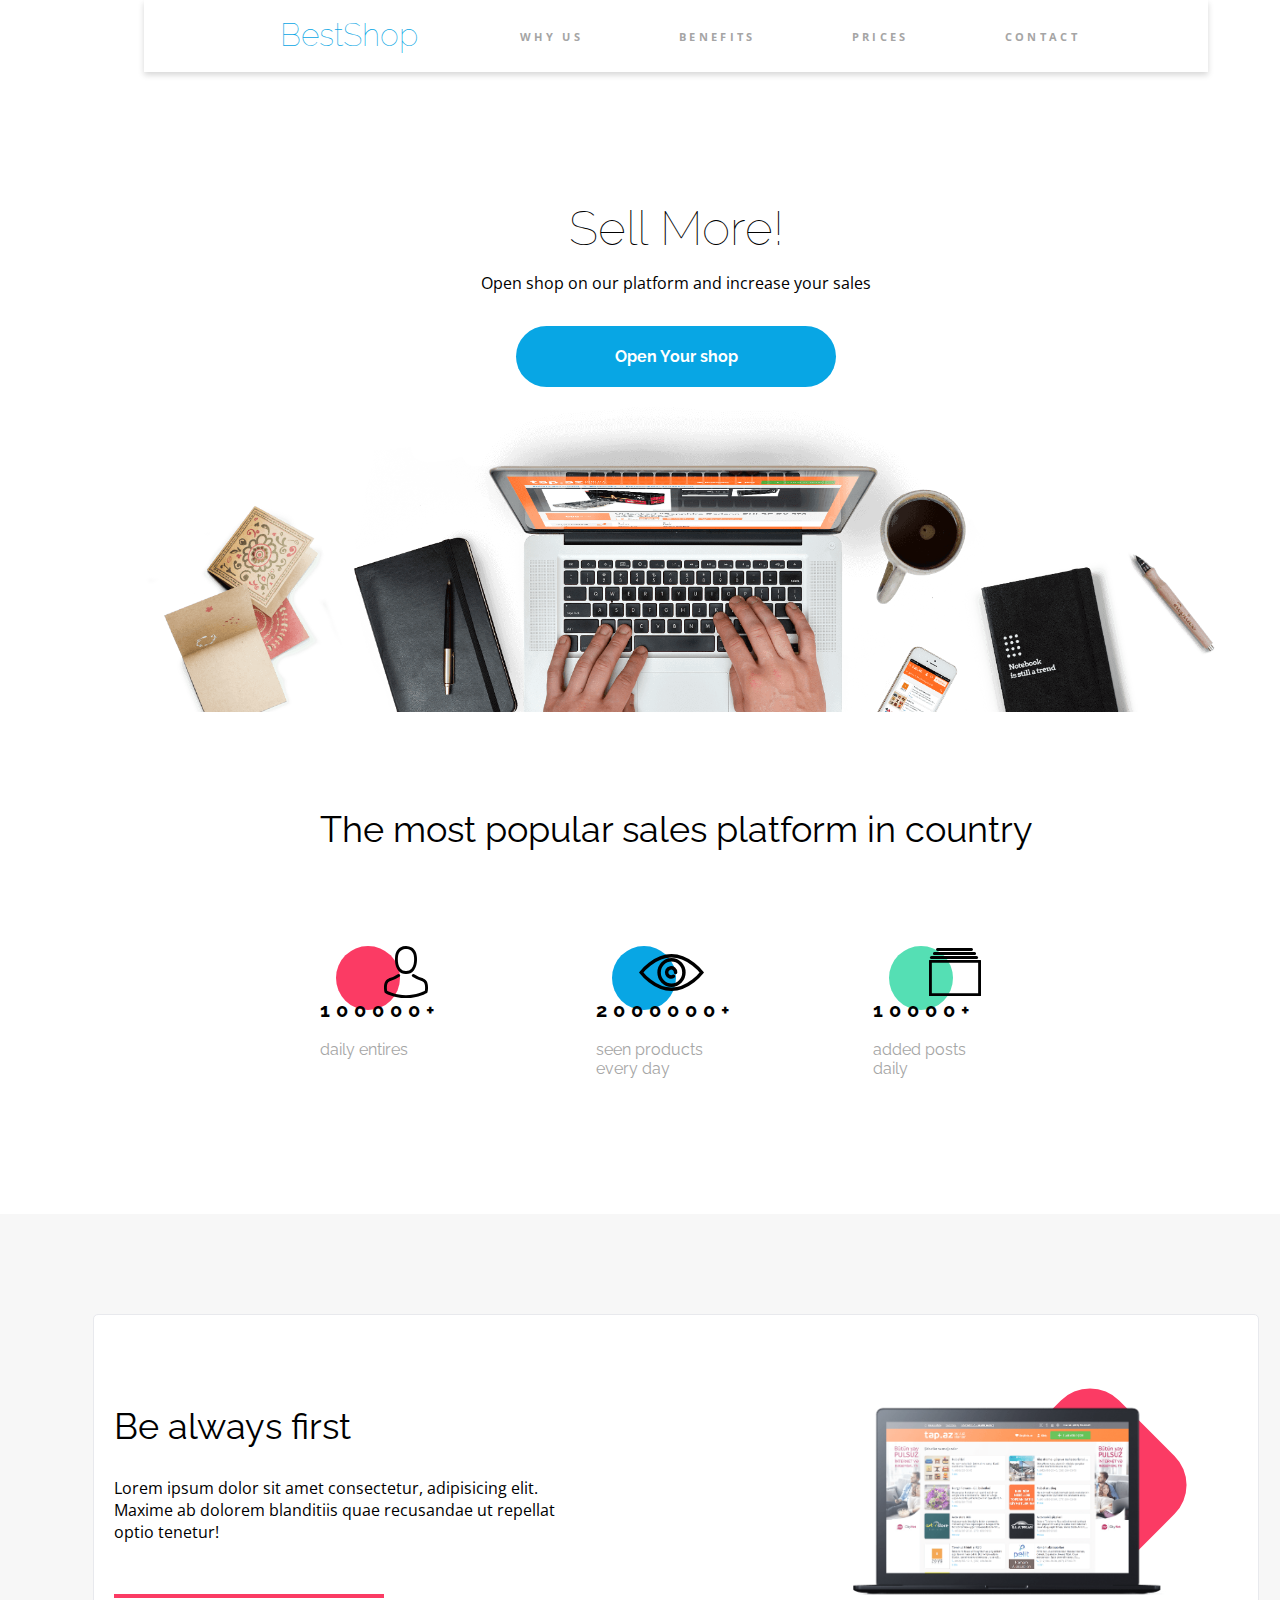
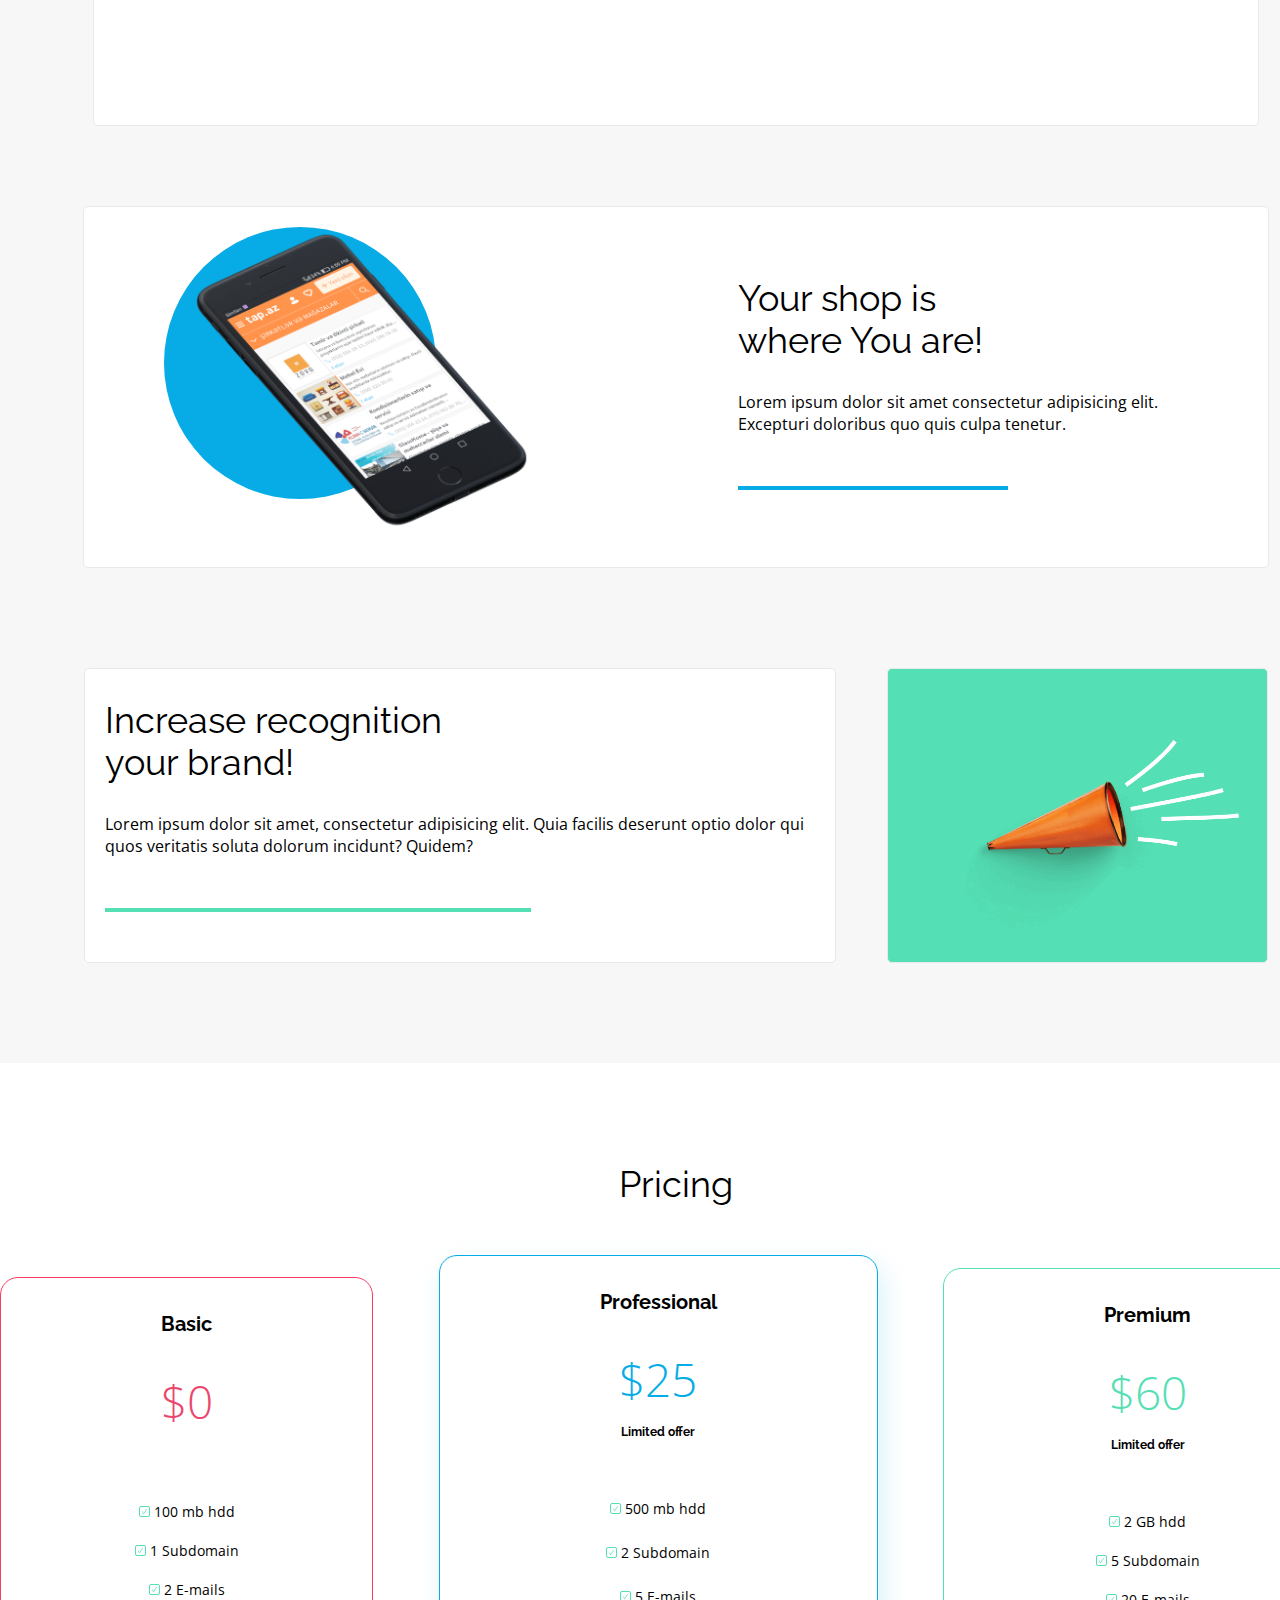
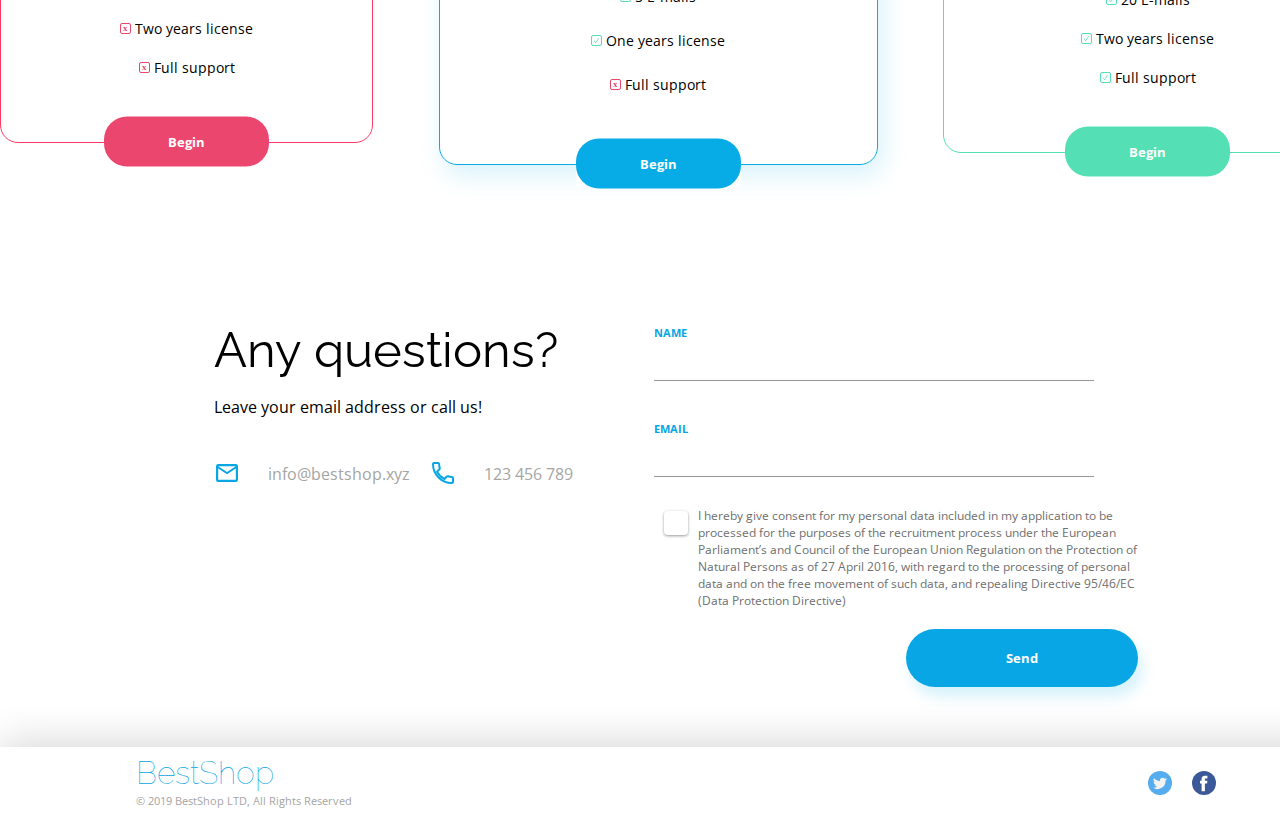
<file: index.html>
<!DOCTYPE html>
<html lang="en">

<head>
    <meta charset="UTF-8">
    <meta name="viewport" content="width=device-width, initial-scale=1.0">
    <meta http-equiv="X-UA-Compatible" content="ie=edge">
    <title>Document</title>
    <link
        href="https://fonts.googleapis.com/css?family=Open+Sans:300,400,600,700|Raleway:300,400,600,700&display=swap&subset=latin-ext"
        rel="stylesheet">
    <link rel="stylesheet" href="./css/styles.css">
</head>

<body>
    <div class="container">
        <header class="logo__nav">
            <a href="#" class="logo">BestShop</a>
            <nav class="header__nav">
                <ul class="nav__list">
                    <li><a href="#">why us</a></li>
                    <li><a href="#">benefits</a></li>
                    <li><a href="#">prices</a></li>
                    <li><a href="#">contact</a></li>
                </ul>
            </nav>
        </header>
        <section class="section1">
            <h1 class="section1__h1">Sell More!</h1>
            <span class="section1__span">Open shop on our platform and increase your sales</span>
            <button class="section1__btn">Open Your shop</button>
            <div class="background__img"></div>
        </section>
        </header>
        <section class="section2">
            <h2 class="section2__h2">The most popular sales platform in country</h2>
            <div class="section2__container">
                <div class="column">
                    <div class="column__icon column__icon1"></div>
                    <span class="column__numbers">100000+</span><br>
                    <span class="column__text">daily entires</span>
                </div>
                <div class="column">
                    <div class="column__icon column__icon2"></div>
                    <span class="column__numbers">2000000+</span><br>
                    <span class="column__text">seen products <br>every day</span>
                </div>
                <div class="column">
                    <div class="column__icon column__icon3"></div>
                    <span class="column__numbers">10000+</span><br>
                    <span class="column__text">added posts <br>daily</span>
                </div>
            </div>
        </section>
        <section class="section3">
            <article class="section3__article1">
                <div class="section3__text1">
                    <h1>Be always first</h1>
                    <p>Lorem ipsum dolor sit amet consectetur, adipisicing elit. Maxime ab dolorem blanditiis quae
                        recusandae ut repellat optio tenetur!</p>
                    <div class="border__bottom"></div>
                </div>
                <div class="container__img1">
                    <div class="section3__article1__img"></div>
                </div>
            </article>
            <article class="section3__article2">
                <div class="container__img2">
                    <div class="section3__article2__img"></div>
                </div>
                <div class="section3__text2">
                    <h1>Your shop is<br> where You are!</h1>
                    <p>Lorem ipsum dolor sit amet consectetur adipisicing elit. Excepturi doloribus quo quis culpa
                        tenetur.</p>
                    <div class="border__bottom"></div>
                </div>
            </article>
            <article class="section3__article3">
                <div class="section3__text3">
                    <h1>Increase recognition<br> your brand!</h1>
                    <p>Lorem ipsum dolor sit amet, consectetur adipisicing elit. Quia facilis deserunt optio dolor
                        qui quos veritatis soluta dolorum incidunt? Quidem?</p>
                    <div class="border__bottom"></div>
                </div>
                <div class="container__img3">
                    <div class="section3__article3__img"></div>
                </div>
            </article>
        </section>
        <section class="section4">
            <h3 class="section4__price">Pricing</h3>
            <div class="section4__conatiner">
                <div class="group">
                    <h3>Basic</h3>
                    <p class="price">$0</p>
                    <span><img src="02_attachment.pl/assets/Ckechmark-1.svg" alt=""> 100 mb hdd</span>
                    <span><img src="02_attachment.pl/assets/Ckechmark-1.svg" alt=""> 1 Subdomain</span>
                    <span><img src="02_attachment.pl/assets/Ckechmark-1.svg" alt=""> 2 E-mails</span>
                    <span><img src="02_attachment.pl/assets/Close.svg" alt=""> Two years license</span>
                    <span><img src="02_attachment.pl/assets/Close.svg" alt=""> Full support</span>
                    <button><a href="">Begin</a></button>
                </div>
                <div class="group">
                    <h3>Professional</h3>
                    <p class="price">$25</p class="price">
                    <p class="limited">Limited offer</p>
                    <span><img src="02_attachment.pl/assets/Ckechmark-1.svg" alt=""> 500 mb hdd</span>
                    <span><img src="02_attachment.pl/assets/Ckechmark-1.svg" alt=""> 2 Subdomain</span>
                    <span><img src="02_attachment.pl/assets/Ckechmark-1.svg" alt=""> 5 E-mails</span>
                    <span><img src="02_attachment.pl/assets/Ckechmark-1.svg" alt=""> One years license</span>
                    <span><img src="02_attachment.pl/assets/Close.svg" alt=""> Full support</span>
                    <button><a href="">Begin</a></button>
                </div>
                <div class="group">
                    <h3>Premium</h3>
                    <p class="price">$60</p>
                    <p class="limited">Limited offer </p>
                    <span><img src="02_attachment.pl/assets/Ckechmark-1.svg" alt=""> 2 GB hdd</span>
                    <span><img src="02_attachment.pl/assets/Ckechmark-1.svg" alt=""> 5 Subdomain</span>
                    <span><img src="02_attachment.pl/assets/Ckechmark-1.svg" alt=""> 20 E-mails</span>
                    <span><img src="02_attachment.pl/assets/Ckechmark-1.svg" alt=""> Two years license</span>
                    <span><img src="02_attachment.pl/assets/Ckechmark-1.svg" alt=""> Full support</span>
                    <button><a href="">Begin</a></button>
                </div>
            </div>
        </section>
        <section class="section5">
            <div class="section5__container">
                <div class="section5__questions">
                    <h2>Any questions?</h2>
                    <p>Leave your email address or call us!</p>
                    <div class="section5__container__spanimg">
                        <img src="./02_attachment.pl/assets/Mail Icon.svg" alt="">
                        <span>info@bestshop.xyz</span>
                        <img src="./02_attachment.pl/assets/Phone Icon.svg" alt="">
                        <span>123 456 789</span>
                    </div>
                </div>
                <form action="">
                    <label for="name">name</label>
                    <input class="input1" type="text">
                    <label for="email">email</label>
                    <input class="input1" type="email" name="" id="">
                    <div class="section5__conatiner__checkbox">
                        <div class="container__checkbox">
                            <input class="checkbox" type="checkbox" name="" id="">
                        </div>
                        <p>I hereby give consent for my personal data included in my application to be processed for the
                            purposes of the recruitment process under the European Parliament’s and Council of the
                            European
                            Union Regulation on the Protection of Natural Persons as of 27 April 2016, with regard to
                            the
                            processing of personal data and on the free movement of such data, and repealing Directive
                            95/46/EC (Data Protection Directive)</p>
                    </div>
                    <button><a href="">Send</a></button>
                </form>
            </div>
        </section>
        <footer class="section6">
            <div class="footer__logo">
                <a href="#" class="logo2">BestShop</a>
                <p>© 2019 BestShop LTD, All Rights Reserved</p>
            </div>
            <div class="footer__img">
                <img src="./02_attachment.pl/assets/Twitter.svg" alt="">
                <img src="./02_attachment.pl/assets/Facebook.svg" alt="">
            </div>
        </footer>
    </div>
</body>

</html>
</file>
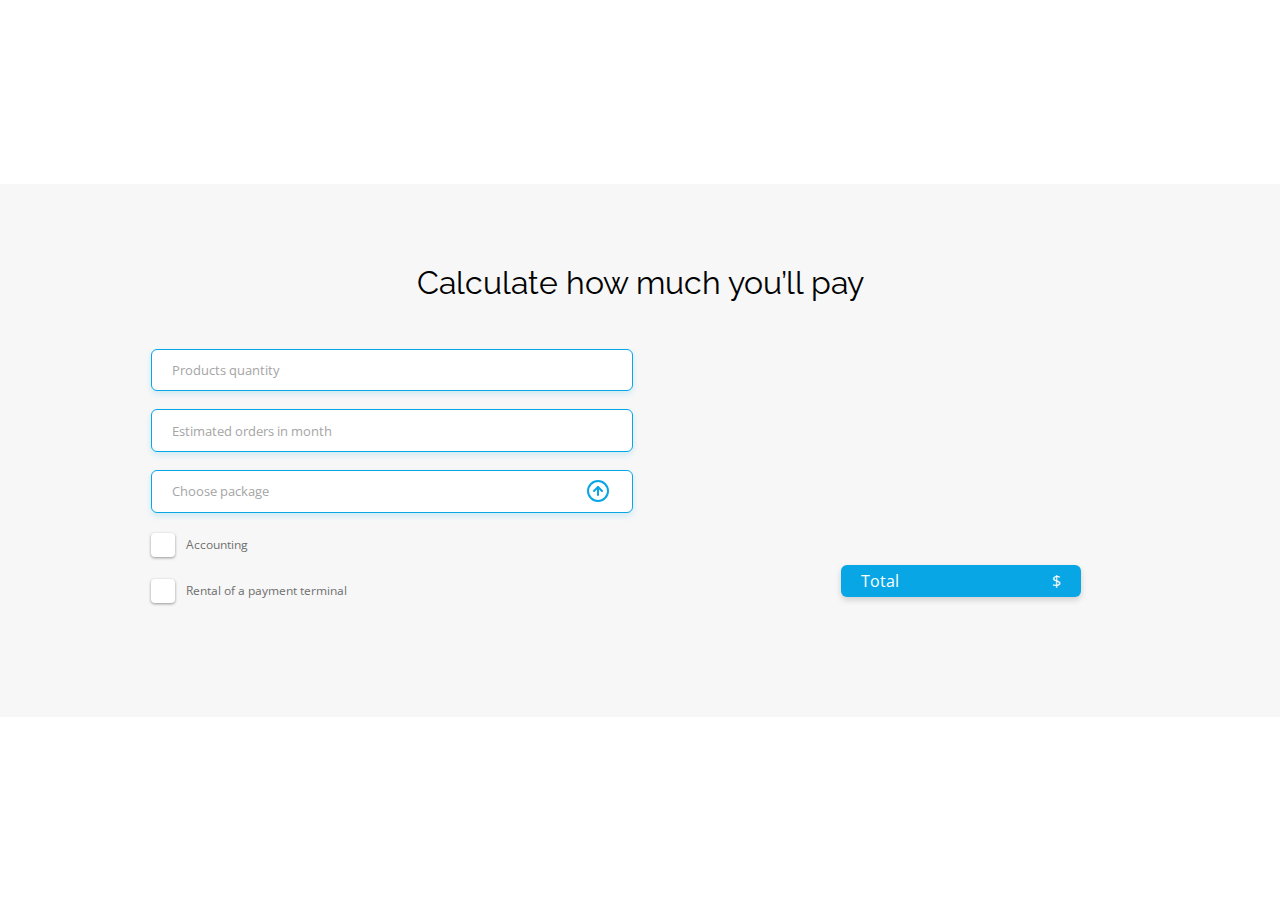
<file: Pricing Calculator/index.html>
<!DOCTYPE html>
<html lang="en">

<head>
    <meta charset="UTF-8">
    <meta name="viewport" content="width=device-width, initial-scale=1.0">
    <meta http-equiv="X-UA-Compatible" content="ie=edge">
    <title>Document</title>
    <link
        href="https://fonts.googleapis.com/css?family=Open+Sans:300,400,600,700|Raleway:300,400,600,700&display=swap&subset=latin-ext"
        rel="stylesheet">
    <link rel="stylesheet" href="./css/style.css">
</head>

<body>
    <div class="section__container">
        <h2 class="calculator__h2__text">Calculate how much you’ll pay</h2>
        <div class="calculator__container">
            <form action="">
                <input class="number" min="1" type="number" name="" step="1" id="quantity"
                    placeholder="Products quantity">
                <input class="number" min="1" type="number" name="" step="1" id="number__orders"
                    placeholder="Estimated orders in month">
                <select name="Choose package" id="package">
                    <option value="" disabled selected>Choose package<img src="./assets/Arrow Down.svg" alt=""></option>
                    <option value="Basic">Basic</option>
                    <option value="Professional">Professional</option>
                    <option value="Premium">Premium</option>
                </select>
                <div class="checkbox__container">
                    <input id="checkboxAccounting" class="checkbox" type="checkbox" name="">
                    <span class="checkbox__span">Accounting</span>
                </div>
                <div class="checkbox__container">
                    <input id="checkboxRental" class="checkbox" type="checkbox" name="">
                    <span class="checkbox__span">Rental of a
                        payment terminal</span>
                </div>
            </form>
            <div class="calculator__results">
                <div class="green productsdiv">
                    <p class="type">Products</p>
                    <p class="order products"> * $0.5</p>
                    <p class="price totalPrice">$</p>
                </div>
                <div class="green ordersdiv">
                    <p class="type">Orders</p>
                    <p class="order orders"> * $0.25</p>
                    <p class="price totalOrders">$</p>
                </div>
                <div class="green packagediv">
                    <p class="type">Package</p>
                    <p class="order package"></p>
                    <p class="price totalPackage">$</p>
                </div>
                <div class="green accountingdiv">
                    <p class="type">Accounting</p>
                    <p class="order"></p>
                    <p class="price totalAccount">$</p>
                </div>
                <div class="green rentaldiv">
                    <p class="type">Terminal</p>
                    <p class="order"></p>
                    <p class="price totalRental">$</p>
                </div>
                <div class="blue">
                    <p class="type">Total</p>
                    <p class="price big">$</p>
                </div>
            </div>
        </div>
    </div>

</body>
<script src="./js/app.js"></script>

</html>
</file>
<file: css/styles.css>
* {
    margin: 0;
    padding: 0;
}


:root {
    --font1-font-family: 'Raleway', sans-serif;
    --font2-font-family: 'Open Sans', sans-serif;
    --size1-font-size: 16px;
    --blue-color: #08A6E4;
    --red-color: #FB3B64;
    --green-color: #55DFB4;
    --black-color: #000000;
    --darkestGrey-color: #707070;
    --darkGrey-color: #95989A;
    --grey-color: #A5A5A5;
}

.container {
    display: flex;
    flex-direction: column;
    justify-content: center;
    align-items: center;
    max-width: 1352px;
    margin: 0 auto;
    flex-wrap: wrap;
}

.logo__nav {
    display: flex;
    justify-content: space-between;
    height: 4.5rem;
    max-width: 1352px;
    box-shadow: #00000029 0px 3px 6px;
}

.logo {
    width: 9rem;
    height: 2rem;
    font-family: var(--font1-font-family);
    font-weight: lighter;
    font-size: 2rem;
    width: 9rem;
    color: #08A6E4;
    text-decoration: none;
    padding: 1rem 0 1rem 8.5rem;
}

.header__nav {
    height: 100%;
}

.nav__list {
    display: flex;
    margin-right: 8rem;
    list-style: none;
    line-height: 4.5rem;
}

.nav__list li {
    margin-left: 6rem;
    height: 100%;
}

.nav__list li a {
    display: inline-block;
    height: 100%;
    font-size: 0.67rem;
    text-decoration: none;
    font-family: var(--font2-font-family);
    text-transform: uppercase;
    font-weight: bold;
    text-align: center;
    letter-spacing: 3.33px;
    color: #A5A5A5;

}

.nav__list li a:hover {
    color: #000000;
    border-bottom: 4px #08A6E4 solid;
}

.section1 {
    display: flex;
    flex-direction: column;
    align-items: center;
    height: 40rem;
    width: 100%;
}

.section1__h1 {
    font-family: var(--font1-font-family);
    font-size: 3rem;
    margin: 8rem auto 0 auto;
    text-align: center;
    font-weight: lighter;
}

.section1__span {
    font-family: var(--font2-font-family);
    margin: 1rem 0 2rem 0;

}

.section1__btn {
    display: inline-block;
    width: 25%;
    height: 7rem;
    background-color: #08A6E4;
    border-radius: 2.5rem;
    font-size: 1rem;
    font-family: var(--font1-font-family);
    color: #FFFFFF;
    font-weight: bold;
    border: none;
}


.background__img {
    background-image: url(../02_attachment.pl/assets/Background.png);
    height: 37rem;
    width: 100%;
    background-repeat: no-repeat;
    background-size: contain;
    background-position: bottom;
}

.section2__h2 {
    margin: 6rem 0;
    font-family: var(--font1-font-family);
    font-weight: 400;
    font-size: 2.25rem;
}

.section2__container {
    display: flex;
    justify-content: space-between;
    padding-bottom: 6.25rem;
}

.column {
    position: relative;
    height: 10.5rem;
    width: 10rem;
}

.column__icon {
    height: 3.25rem;
    width: 2.75rem;
    background-repeat: no-repeat;
    background-size: auto;
    background-position: right;
    padding: 0 3rem 0 1rem;
}

.column__icon1 {
    background-image: url(../02_attachment.pl/assets/Person.svg);
}

.column__icon2 {
    background-image: url(../02_attachment.pl/assets/Eye.svg);

}

.column__icon3 {
    background-image: url(../02_attachment.pl/assets/Catalog.svg);
}

.column__numbers,
.column__text {
    display: block;
}

.column__numbers {
    font-size: 20px;
    font-weight: 700;
    font-family: var(--font1-font-family);
    letter-spacing: 6px;
}

.column__text {
    font-family: var(--font1-font-family);
    color: #A5A5A5;
}

.column__icon1::after {
    content: "";
    width: 4rem;
    height: 4rem;
    background-color: #FB3B64;
    position: absolute;
    border-radius: 50%;
    z-index: -1;
}

.column__icon2::after {
    content: "";
    width: 4rem;
    height: 4rem;
    background-color: #08A6E4;
    position: absolute;
    border-radius: 50%;
    z-index: -1;
}

.column__icon3::after {
    content: "";
    width: 4rem;
    height: 4rem;
    background-color: #55DFB4;
    position: absolute;
    border-radius: 50%;
    z-index: -1;
}

/* kontener do ustawienia */

.section3 {
    display: flex;
    flex-direction: column;
    align-items: center;
    justify-content: space-around;
    width: 1352px;
    background-color: #F7F7F7;
    /* HEIGHT DO USUNIECIA */
    /* height: 200vh; */
}

.section3__article1 {
    display: flex;
    justify-content: space-between;
    width: 1124px;
    padding: 90px 20px 0 20px;
    background-color: #FFFFFF;
    border: #E8E9ED solid 1px;
    border-radius: 5px;
    position: relative;
    margin: 100px 100px 40px 100px;
}

.section3__text1 {
    display: flex;
    flex-direction: column;
    width: 40%;
}

.section3__text1 h1 {
    font-size: 36px;
    font-family: var(--font1-font-family);
    font-weight: 400;
    padding: 0 0 30px 0;
}

.section3__text1 p {
    font-size: 1rem;
    font-family: var(--font2-font-family);
    padding-bottom: 50px;
    line-height: 22px;
}

.section3__text1 .border__bottom {
    height: 1px;
    border-bottom: 4px solid #FB3B64;
    width: 60%;
}

.container__img1 {
    position: relative;
    height: 20rem;
    width: 400px;
    /* padding: 0 0 0 50px; */
}

.section3__article1__img {
    background-image: url(../02_attachment.pl/assets/Macbook.png);
    height: 12rem;
    width: 100%;
    background-repeat: no-repeat;
    background-size: contain;
    position: absolute;
    z-index: 2;

}

.container__img1:before {
    content: "";
    width: 10rem;
    height: 10rem;
    background-color: #FB3B64;
    transform: matrix(0.71, 0.71, -0.71, 0.71, 0, 0);
    border-radius: 41px;
    position: absolute;
    right: 17%;

}

.section3__article2 {
    display: flex;
    justify-content: space-between;
    width: 1124px;
    padding: 20px 30px;
    background-color: #FFFFFF;
    border: #E8E9ED solid 1px;
    border-radius: 5px;
    margin-top: 2.5rem;
    position: relative;
}

.section3__text2 {
    display: flex;
    flex-direction: column;
    width: 40%;
    padding-right: 50px;
}

.section3__text2 h1 {
    font-size: 36px;
    font-family: var(--font1-font-family);
    font-weight: 400;
    padding: 50px 0 30px 0;
}

.section3__text2 p {
    font-size: 1rem;
    font-family: var(--font2-font-family);
    padding-bottom: 50px;
    line-height: 22px;
}

.section3__text2 .border__bottom {
    height: 1px;
    border-bottom: 4px solid #07ACE6;
    width: 60%;
}

.container__img2 {
    position: relative;
    height: 20rem;
    width: 400px;
    padding: 0 0 0 50px;
}

.section3__article2__img {
    background-image: url(../02_attachment.pl/assets/iPhone.png);
    height: 20rem;
    width: 100%;
    background-repeat: no-repeat;
    background-size: contain;
    position: absolute;
}

.container__img2:before {
    content: "";
    width: 17rem;
    height: 17rem;
    background-color: #07ACE6;
    border-radius: 50%;
    position: absolute;
}

.section3__article3 {
    display: flex;
    justify-content: space-between;
    margin: 100px 100px 100px 100px;
    width: 1184px;

}

.section3__text3 {
    display: flex;
    flex-direction: column;
    width: 60%;
    padding: 30px 20px 50px 20px;
    background-color: #FFFFFF;
    border: #E8E9ED solid 1px;
    border-radius: 5px;
}

.section3__text3 h1 {
    font-size: 36px;
    font-family: var(--font1-font-family);
    font-weight: 400;
    padding: 0 0 30px 0;
}

.section3__text3 p {
    font-size: 1rem;
    font-family: var(--font2-font-family);
    padding-bottom: 50px;
    line-height: 22px;
}

.section3__text3 .border__bottom {
    height: 1px;
    border-bottom: 4px solid #55DFB4;
    width: 60%;
}

.container__img3 {
    width: 32%;
    background-color: #55DFB4;
    border: #E8E9ED solid 1px;
    border-radius: 5px;
    position: relative;
}

.section3__article3__img {
    background-image: url(../02_attachment.pl/assets/Trumpet.png);
    background-repeat: no-repeat;
    background-size: contain;
    width: 80%;
    height: 80%;
    position: absolute;
    transform: translate(16%, 30%);
}

.section4__conatiner {
    display: flex;
    justify-content: space-between;
    width: 1352px;
    margin-bottom: 100px;
    flex-wrap: nowrap;
    align-items: center;

}

.section4__price {
    margin: 100px auto 50px auto;
    text-align: center;
    font-family: var(--font1-font-family);
    font-size: 36px;
    line-height: 42px;
    font-weight: 400;
}

.group:nth-child(1) {
    border: 1px solid #FB3B64;
    border-radius: 18px;
}

.group:nth-child(2) {
    border: 1px solid #07ACE6;
    border-radius: 18px;
    box-shadow: 5px 10px 27px #07ACE629;
    margin: 0 60px;
}

.group:nth-child(3) {
    border: 1px solid #55DFB4;
    border-radius: 18px;
}

.group h3 {
    font-size: 20px;
    font-family: var(--font1-font-family);
    padding: 34px 160px;
}

.group .price {
    font-family: var(--font2-font-family);
    font-size: 46px;
    padding: 0 156px 0px 156px;
    text-align: center;
    font-weight: lighter;
}

.group:nth-child(1) .price {
    padding-bottom: 70px;
    color: #EB476E;
}

.group:nth-child(2) .price {
    color: #07ACE6;
}

.group:nth-child(3) .price {
    color: #55DFB4;
}

.group span {
    display: block;
    font-family: var(--font2-font-family);
    font-weight: 400;
    font-size: 14px;
    text-align: center;
    padding-bottom: 20px;
}

.group:nth-child(2) span {
    padding-bottom: 25px;
}

.group button {
    display: block;
    margin: 0 auto;
    transform: translateY(50%);
    border: none;
    background-color: white;

}

.group button a {
    padding: 16px 64px;
    font-family: var(--font2-font-family);
    font-weight: bold;
    text-align: center;
    font-size: 13px;
    line-height: 45px;
    border-radius: 23px;
    color: #FFFFFF;
    text-decoration: none;
}

.group:nth-child(1) button a {
    background-color: #EB476E;
}

.group:nth-child(2) button a {
    background-color: #07ACE6;
}

.group:nth-child(3) button a {
    background-color: #55DFB4;
}

.group .limited {
    text-align: center;
    font-family: var(--font1-font-family);
    font-size: 12px;
    font-weight: bold;
    padding: 15px 0 60px 0;
}

.section5__container {
    display: flex;
    justify-content: space-between;
    margin: 60px auto;
}

.section5__questions h2 {
    font-family: var(--font1-font-family);
    font-size: 49px;
    font-weight: 400;
    box-sizing: border-box;
    line-height: 49px;
    width: 440px;
}

.section5__questions p {
    padding: 22px 0 42px 0;
    font-family: var(--font2-font-family);
    font-size: 16px;
    font-weight: 400;
}


.section5__container__spanimg {
    display: flex;
    align-items: center;
}

.section5__questions span {
    display: inline-block;
    text-align: center;
    font-size: 16px;
    line-height: 22px;
    font-family: var(--font2-font-family);
    color: #A5A5A5;
    padding-right: 20px;

}

.section5__questions img {
    display: inline-block;
    line-height: 22px;
    padding-right: 27px;
}


.section5__container label {
    display: block;
    font-family: var(--font2-font-family);
    font-weight: bold;
    font-size: 11px;
    color: #08A6E4;
    text-transform: uppercase;
}


form label:nth-of-type(2) {
    padding-top: 40px;
}

.section5__container .input1 {
    display: block;
    width: 440px;
    border: none;
    border-bottom: #95989A 1px solid;
    height: 40px;
}

.section5__container .input1:nth-of-type(2) {
    display: block;
    width: 440px;
    border: none;
    border-bottom: #95989A 1px solid;
    height: 40px;
    margin-bottom: 30px;
}


.section5__container p {
    display: block;
    width: 440px;
}

.section5__conatiner__checkbox {
    display: flex;
}


.container__checkbox {
    display: flex;
    padding: 4px 10px;
}


input[type="checkbox"] {
    -webkit-appearance: none;
    -moz-appearance: none;
    appearance: none;

    width: 1.5rem;
    height: 1.5rem;
    display: inline-block;
    vertical-align: middle;
    border-radius: 4px;
    box-shadow: rgba(0, 0, 0, 0.4) 0 1px 3px;
    background: #fff;
    outline: none;
    position: relative;
}

.checkbox:checked {
    background: white;
}

.checkbox:checked:after {
    content: "";
    width: 12px;
    height: 12px;
    background-image: url(/02_attachment.pl/assets/Checkmark.svg);
    background-repeat: no-repeat;
    position: absolute;
    left: 50%;
    top: 50%;
    transform: translate(-50%, -50%);
}

.section5__conatiner__checkbox p {
    font-family: var(--font2-font-family);
    font-weight: 400;
    font-size: 12px;
    color: #707070;
    line-height: 17px;
}

form button {
    display: block;
    background-color: #08A6E4;
    border: none;
    border-radius: 35px;
    box-shadow: 5px 10px 14px #07ACE629;
    margin: 20px 0 0 auto;

}

form button a {
    display: block;
    margin: 0 auto;
    border: none;
    padding: 20px 100px;
    font-size: 13px;
    font-weight: bold;
    font-family: var(--font2-font-family);
    color: white;
    text-decoration: none;
}

.section6 {
    display: flex;
    justify-content: space-between;
    height: 4.5rem;
    width: 1352px;
    box-shadow: #00000029 0px -5px 40px;
}

.footer__logo {
    display: flex;
    flex-direction: column;
}

.footer__logo p {
    padding: 7px 0 0 8.5rem;
    font-family: var(--font2-font-family);
    font-weight: 400;
    font-size: 11px;
    line-height: 15px;
    color: #A5A5A5;

}

.logo2 {
    width: 7rem;
    height: 2rem;
    font-family: var(--font1-font-family);
    font-weight: lighter;
    font-size: 2rem;
    color: #08A6E4;
    text-decoration: none;
    padding: 7px 0 0 8.5rem;
}

.footer__img {
    display: flex;
    justify-content: center;
    align-items: center;
}

.footer__img img:nth-of-type(2) {
    padding-right: 136px;
    padding-left: 20px;

}
</file>
<file: Pricing Calculator/css/style.css>
* {
    margin: 0;
    padding: 0;
}


:root {
    --font1-font-family: 'Raleway', sans-serif;
    --font2-font-family: 'Open Sans', sans-serif;
    --size1-font-size: 16px;
    --blue-color: #08A6E4;
    --red-color: #FB3B64;
    --green-color: #55DFB4;
    --black-color: #000000;
    --darkestGrey-color: #707070;
    --darkGrey-color: #95989A;
    --grey-color: #A5A5A5;
}

body {
    display: flex;
    height: 100vh;
    justify-content: center;
    align-items: center;
}

.section__container {
    display: flex;
    flex-direction: column;
    justify-content: center;
    align-items: center;
    max-width: 1352px;
    margin: 0 auto;
    flex-wrap: wrap;
    background-color: #F7F7F7;
    padding: 0 20rem;
}

.calculator__h2__text {
    margin: 0 auto;
    font-family: var(--font1-font-family);
    font-size: 2rem;
    font-weight: 400;
    padding: 5rem 0 3rem;
}

.calculator__container {
    display: flex;
    justify-content: space-between;
    padding-bottom: 7rem;
}

form {
    display: flex;
    flex-direction: column;
    justify-content: space-between;
}

input.number,
select {
    width: 27.5rem;
    padding: 0.7rem 1.25rem;
    background-color: white;
    border: var(--blue-color) 1px solid;
    border-radius: 6px;
    box-shadow: #08A6E429 0 3px 6px;
    font-family: var(--font2-font-family);
    font-size: 0.8rem;
}


#package {
    width: 100%;
    -webkit-appearance: none;
    -moz-appearance: none;
    appearance: none;
    /* Remove default arrow */
    background-image: url(../assets/Arrow\ Down.svg);
    /* Add custom arrow */
    background-repeat: no-repeat;
    background-position: 95% 50%;
}


input::placeholder,
select {
    color: var(--grey-color);
    font-family: var(--font2-font-family);
    font-size: 0.8rem;
}

option[value=""][disabled] {
    color: var(--grey-color);
    font-family: var(--font2-font-family);
    font-size: 0.8rem;
    padding: 0.7rem 1.25rem;
}


.checkbox__container {
    display: flex;
    align-items: center;
}

input[type="checkbox"] {
    -webkit-appearance: none;
    -moz-appearance: none;
    appearance: none;

    width: 1.5rem;
    height: 1.5rem;
    display: inline-block;
    vertical-align: middle;
    border-radius: 4px;
    box-shadow: rgba(0, 0, 0, 0.4) 0 1px 3px;
    background: #fff;
    outline: none;
    position: relative;
}

.checkbox:checked {
    background: white;
}

.checkbox:checked:after {
    content: "";
    width: 12px;
    height: 12px;
    background-image: url(/02_attachment.pl/assets/Checkmark.svg);
    background-repeat: no-repeat;
    position: absolute;
    left: 50%;
    top: 50%;
    transform: translate(-50%, -50%);
}

.checkbox__span {
    display: inline-block;
    padding: 0.33rem 0 0.33rem 0.66rem;
    font-size: 0.75rem;
    color: var(--darkestGrey-color);
    font-family: var(--font2-font-family);
}


.calculator__results {
    display: flex;
    flex-direction: column;
    justify-content: space-between;
    padding: 0 3rem;
    height: 16rem;
    width: 25rem;
}

.calculator__results div {
    display: flex;
    justify-content: space-between;
    align-items: center;
    border-radius: 6px;
    box-shadow: #00000029 0 3px 6px;
    height: 2rem;
    margin-bottom: 0.5rem;
    color: white;
    padding-left: 20px;
    padding-right: 20px;
}

.calculator__results .green {
    display: none;
    width: 100%;
    background-color: var(--green-color);
    box-sizing: border-box;
}

.calculator__results .blue {
    width: 50%;
    background-color: var(--blue-color);
    /* align-self: flex-end; */
    margin-top: auto;
    margin-left: auto;
}

.calculator__results p {
    font-family: var(--font2-font-family);
    font-size: 1rem;
    line-height: 1rem;
}

.calculator__results .type {
    width: 30%;
}
</file>
